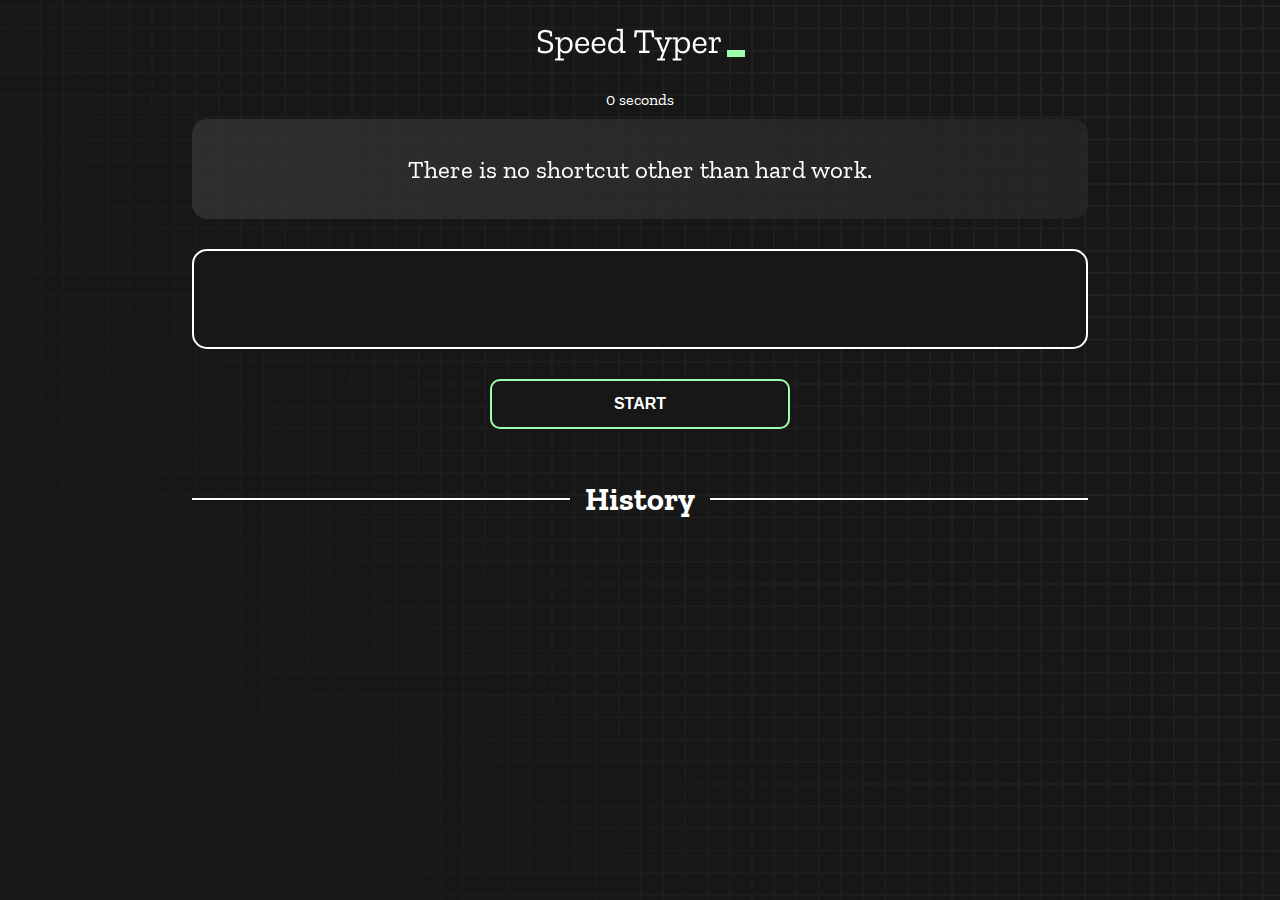
<file: index.html>
<!DOCTYPE html>
<html lang="en">
  <head>
    <meta charset="UTF-8" />
    <meta http-equiv="X-UA-Compatible" content="IE=edge" />
    <meta name="viewport" content="width=device-width, initial-scale=1.0" />
    <title>Speed Monster by Tanzil </title>
    <link rel="stylesheet" href="styles.css" />
    <link rel="preconnect" href="https://fonts.googleapis.com" />
    <link rel="preconnect" href="https://fonts.gstatic.com" crossorigin />
    <link
      href="https://fonts.googleapis.com/css2?family=Zilla+Slab:wght@300;400;500&display=swap"
      rel="stylesheet"
    />
  </head>
  <body>
    <h1 class="title"><img src="./logo.png" /></h1>
    <div id="show-time">0 seconds</div>

    <div class="box-container">
      <div id="question"></div>

      <div id="display" class="inactive"></div>

      <div class="buttons">
        <button id="starts">START</button>
      </div>

      <div class="divider-container">
        <div class="line"></div>
        <h1 class="title2">History</h1>
        <div class="line"></div>
      </div>
      <div id="histories"></div>
    </div>

    <div id="countdown"></div>
    <div id="modal-background" class="hidden"></div>
    <div id="result" class="hidden"></div>

    <script src="history.js"></script>
    <script src="script.js"></script>
  </body>
</html>
</file>
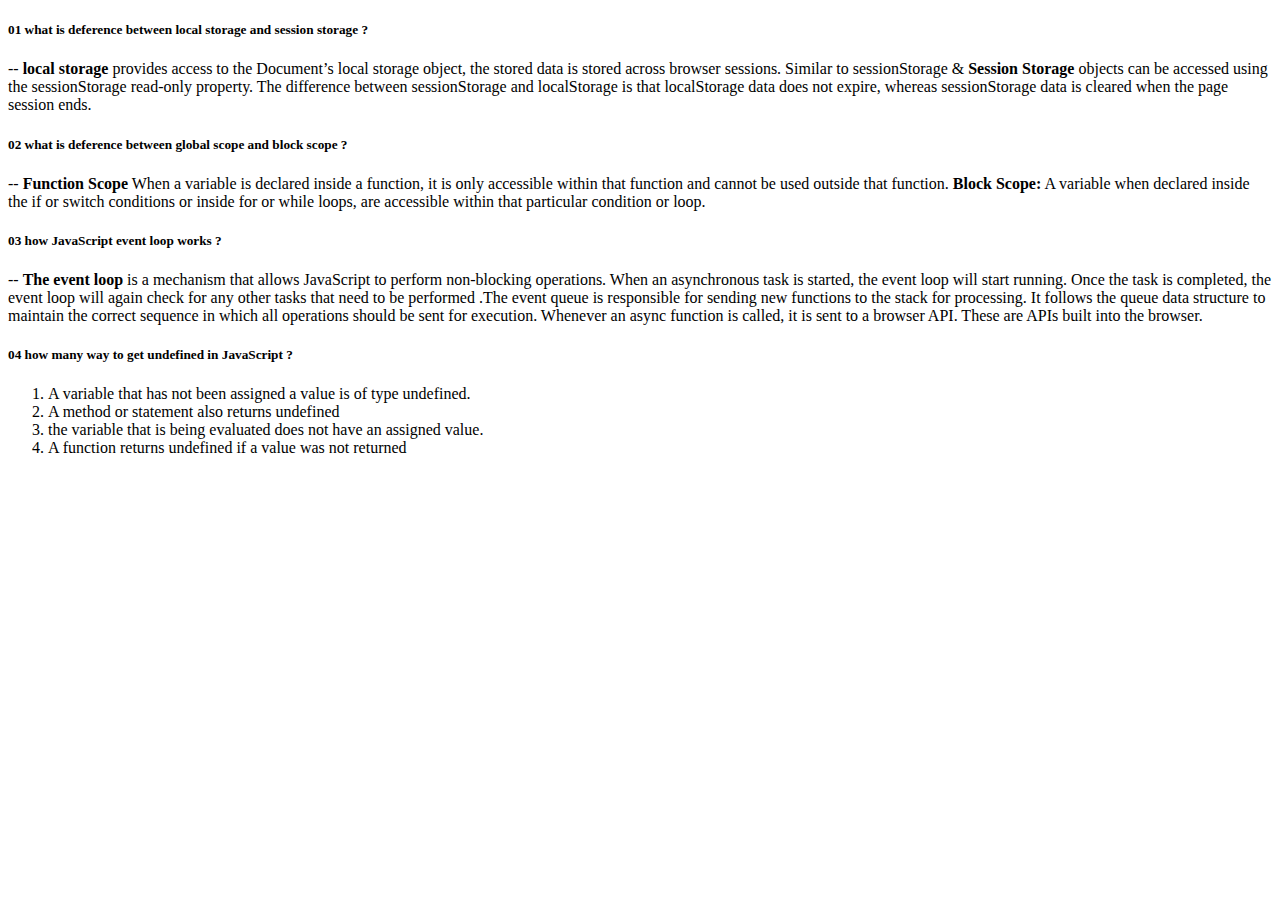
<file: blog.html>
<!doctype html>
<html lang="en">
  <head>
    <meta charset="utf-8">
    <meta name="viewport" content="width=device-width, initial-scale=1">
    <title>Blog page</title>
    <link href="https://cdn.jsdelivr.net/npm/bootstrap@5.2.1/dist/css/bootstrap.min.css" rel="stylesheet" integrity="sha384-iYQeCzEYFbKjA/T2uDLTpkwGzCiq6soy8tYaI1GyVh/UjpbCx/TYkiZhlZB6+fzT" crossorigin="anonymous">
  </head>
  <body>
    
    <section class="container py-5">
      <div>
        <h5>01 what is deference between local storage and session storage ?</h5>
        <p> -- <strong>local storage</strong> provides access to the Document’s local storage object, the stored data is stored across browser sessions. Similar to sessionStorage & <strong>Session Storage</strong> objects can be accessed using the sessionStorage read-only property. The difference between sessionStorage and localStorage is that localStorage data does not expire, whereas sessionStorage data is cleared when the page session ends. </p>
      </div>
      <div>
        <h5>02 what is deference between global scope and block scope ?</h5>
        <p> -- <strong>Function Scope</strong> When a variable is declared inside a function, it is only accessible within that function and cannot be used outside that function. <strong>Block Scope:</strong> A variable when declared inside the if or switch conditions or inside for or while loops, are accessible within that particular condition or loop.</p>
      </div>
      <div>
        <h5>03 how JavaScript event loop works ?</h5>
        <p>-- <strong>The event loop</strong> is a mechanism that allows JavaScript to perform non-blocking operations. When an asynchronous task is started, the event loop will start running. Once the task is completed, the event loop will again check for any other tasks that need to be performed .The event queue is responsible for sending new functions to the stack for processing. It follows the queue data structure to maintain the correct sequence in which all operations should be sent for execution. Whenever an async function is called, it is sent to a browser API. These are APIs built into the browser.</p>
      </div>
      <div>
        <h5>04 how many way to get undefined in JavaScript ?</h5>
        <ol>
          <li>A variable that has not been assigned a value is of type undefined.</li>
          <li>A method or statement also returns undefined</li>
          <li>the variable that is being evaluated does not have an assigned value.</li>
          <li>A function returns undefined if a value was not returned</li>
        </ol>
      </div>
    </section>

    <script src="https://cdn.jsdelivr.net/npm/bootstrap@5.2.1/dist/js/bootstrap.bundle.min.js" integrity="sha384-u1OknCvxWvY5kfmNBILK2hRnQC3Pr17a+RTT6rIHI7NnikvbZlHgTPOOmMi466C8" crossorigin="anonymous"></script>
  </body>
</html>
</file>
<file: styles.css>
* {
  padding: 0;
  margin: 0;
  box-sizing: border-box;
}

body {
  background-image: url("./bg.png");
  background-size: cover;
  background-position: left top;
  font-family: "Zilla Slab", serif;
}

.box-container {
  width: 70%;
  margin: 0 auto;
}

#question {
  height: 100px;
  display: flex;
  align-items: center;
  justify-content: center;
  color: white;
  font-size: 25px;
  border-radius: 15px;
  background: rgb(255, 255, 255);
  background: linear-gradient(
    92.49deg,
    rgba(255, 255, 255, 0.1) 0.18%,
    rgba(255, 255, 255, 0.05) 99.85%
  );
  backdrop-filter: blur(5px);
  margin-bottom: 30px;
}

#display {
  height: 100px;
  display: flex;
  flex-wrap: wrap;
  align-items: center;
  padding-left: 5rem;
  color: white;
  font-size: 32px;
  background-color: #171717;
  border: 2px solid #9dffad;
  border-radius: 15px;
}

#countdown {
  position: fixed;
  height: 100vh;
  width: 100vw;
  background-color: rgba(0, 0, 0, 0.8);
  top: 0;
  left: 0;
  display: flex;
  align-items: center;
  justify-content: center;
  font-size: 3rem;
  color: white;
  display: none;
}
#result {
  position: fixed;
  top:50%; 
  left: 50%;
  transform: translate(-50%, -50%);
  height: 250px;
  width: 400px;
  background-color: #171717;
  border-radius: 15px;
  border: 2px solid #9dffad;
  color: white;
  text-align: center;
  padding: 2rem;
}
#show-time{
  text-align: center;
  color: white;
  margin: 10px 0;
}

.green {
  color: #9dffad;
}
.red {
  color: #eb6565;
}
.bold {
  font-weight: 700;
}
.inactive {
  border: 2px solid white !important;
}
.hidden {
  display: none;
}
.title {
  text-align: center;
  color: white;
  margin: 20px 0;
}

.divider-container {
  height: 80px;
  display: flex;
  justify-content: center;
  align-items: center;
  gap: 15px;
  margin: 0 auto;
}

.line {
  height: 2px;
  background: white;
  width: 100%;
}

.title2 {
  color: white;
  display: block;
}

.buttons {
  display: flex;
  justify-content: center;
  margin: 30px 0;
}
button {
  padding: 10px 20px;
  border: none;
  font-size: 16px;
  font-weight: bold;
  width: 300px;
  height: 50px;
  color: white;
  background-color: #171717;
  border-radius: 10px;
  border: 2px solid #9dffad;
  cursor: pointer;
}

#histories {
  display: flex;
  flex-wrap: wrap;
  
}

.card {
  flex-basis: 32%;
  width: 100%;
  height: 100%;
  padding: 50px;
  display: flex;
  justify-content: space-between;
  align-items: center;
  padding: 20px 30px;
  color: white;
  border-radius: 15px;
  background: rgb(255, 255, 255);
  background: linear-gradient(
    92.49deg,
    rgba(255, 255, 255, 0.1) 0.18%,
    rgba(255, 255, 255, 0.05) 99.85%
  );
  backdrop-filter: blur(5px);
  margin-bottom: 30px;
  border: 2px solid rgb(113, 111, 111);
  flex-direction: column;
  text-align: center;
  margin: 5px;
}

#modal-background {
  background: rgb(255, 255, 255);
  background: linear-gradient(
    92.49deg,
    rgba(255, 255, 255, 0.1) 0.18%,
    rgba(255, 255, 255, 0.05) 99.85%
  );
  backdrop-filter: blur(5px);
  height: 100vh;
  width: 100%;
  position: fixed;
  top: 0;
}

@media only screen and (max-width: 700px) {
  .box-container {
    padding: 0 20px;
    width: 100%;
  }
  .card {
    flex-direction: column;
    flex-basis: 100%;
  }
}
</file>
